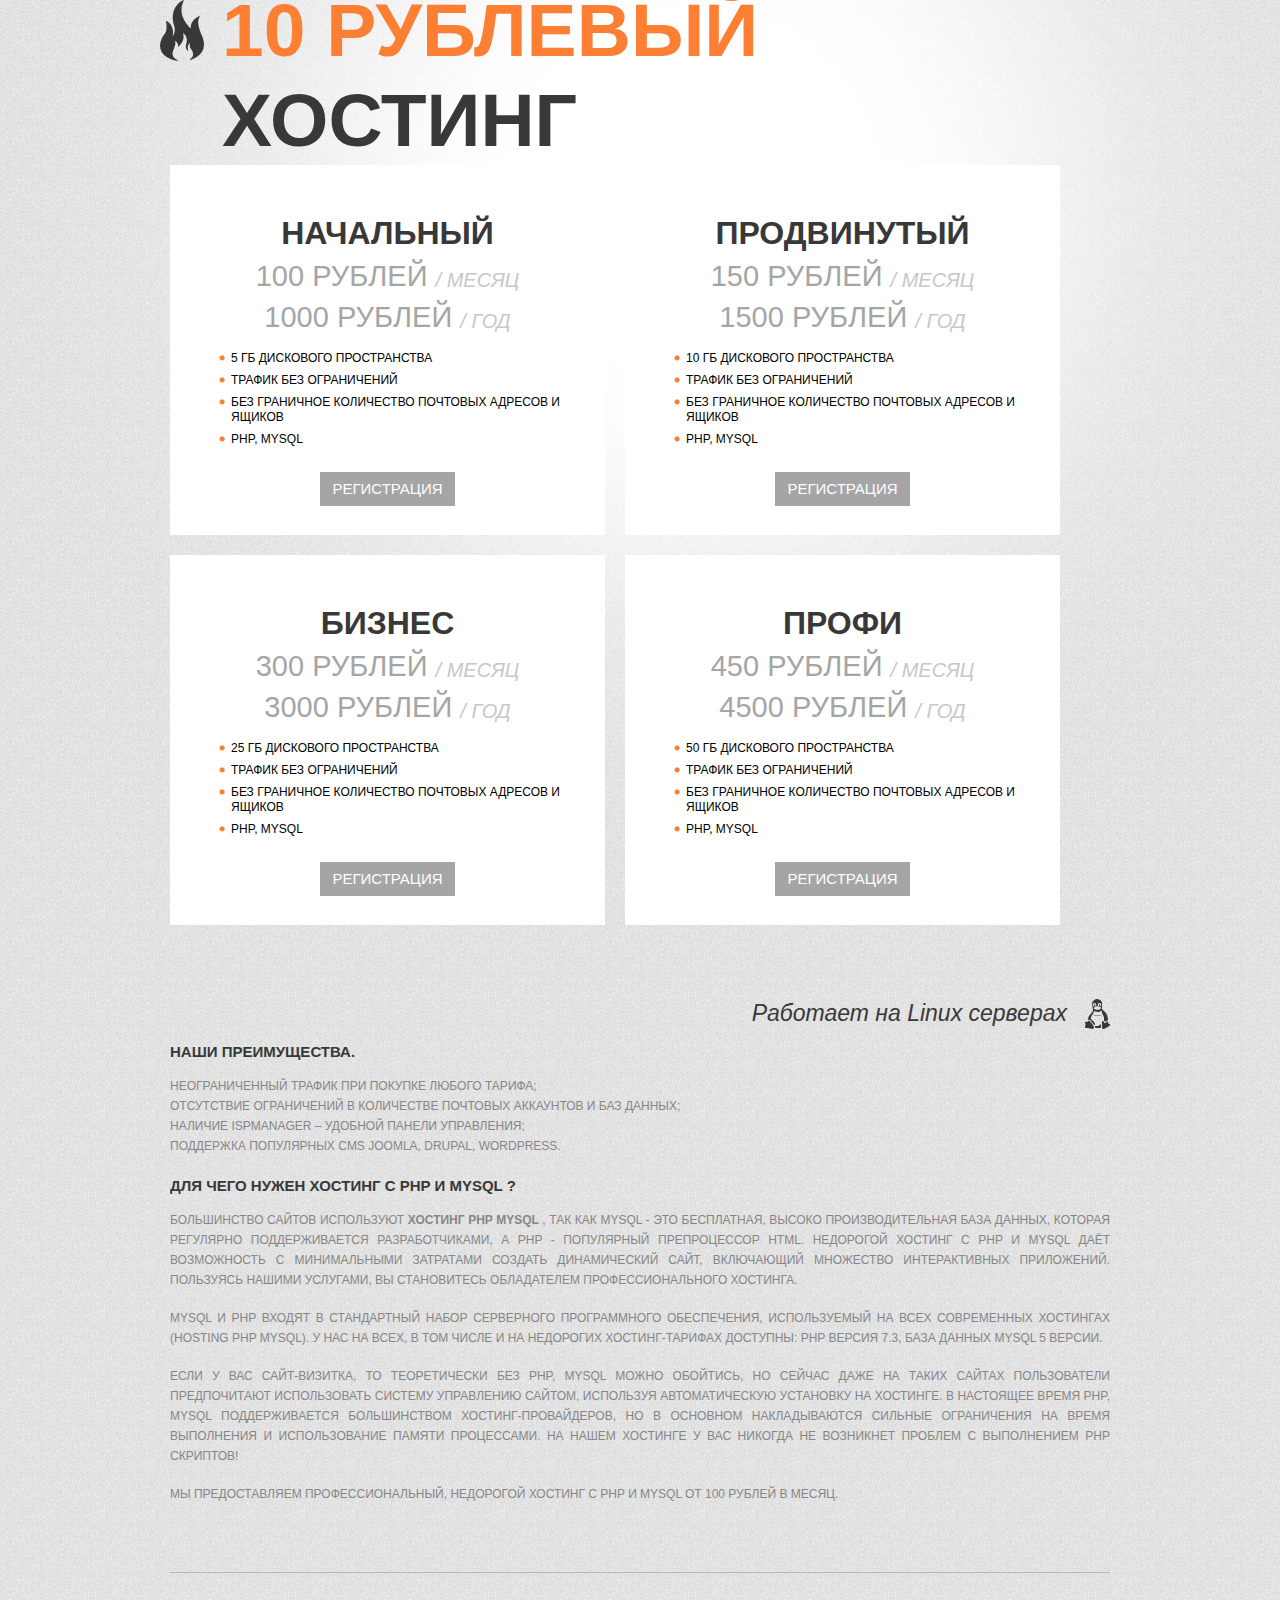
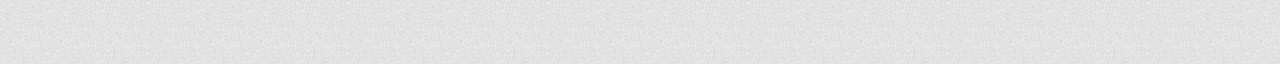
<file: index.html>
<!DOCTYPE html>
<html lang="ru">
  <head>
    <title>10 рублёвый хостинг
    </title>
    <meta charset="utf-8"/>
    <meta name="description" content="Профессиональный, недорогой хостинг c поддержкой php и mysql." />
    <meta name="google-site-verification" content="BdYRPZclUBPo6tcAozisFAq4dagZmM---vHVOiT5R14" />
    <meta name="viewport" content="width=device-width, initial-scale=1">
    <link rel="canonical" href="http://10rubhosting.ru/"/>
    <link rel="stylesheet" href="/reset.css" type="text/css" media="screen"/>
    <link rel="stylesheet" href="/style.css" type="text/css" media="screen"/>
    <link rel="stylesheet" href="/grid.css" type="text/css" media="screen"/>
    <style>
      .container_12 .grid_3 {
        width: 435px;
        margin-bottom: 20px;
      }
      .box1 h2 {
        font-size: 32px;
      }
      .container_12 .grid_6 {
        width: 940px;
      }
    </style>
    <!--[if lt IE 8]>
<div style=' clear: both; text-align:center; position: relative;'>
<a href="http://windows.microsoft.com/en-US/internet-explorer/products/ie/home?ocid=ie6_countdown_bannercode">
<img src="http://storage.ie6countdown.com/assets/100/images/banners/warning_bar_0000_us.jpg" 
border="0" height="42" width="820" 
alt="You are using an outdated browser. For a faster, safer browsing experience, upgrade for free today." />
</a>
</div>
<![endif]-->
    <!--[if lt IE 9]>
<script type="text/javascript" src="/html5.js">
</script>
<link rel="stylesheet" href="/ie.css" type="text/css" media="screen">
<![endif]-->
  </head>
  <body id="page1">
        <!-- Yandex.Metrika counter -->
    <script type="text/javascript">
      (function (d, w, c) {
        (w[c] = w[c] || []).push(function() {
          try {
            w.yaCounter35843685 = new Ya.Metrika({
              id:35843685,
              clickmap:true,
              trackLinks:true,
              accurateTrackBounce:true
            }
                                                );
          }
          catch(e) {
          }
        }
                                );
        var n = d.getElementsByTagName("script")[0],
            s = d.createElement("script"),
            f = function () {
              n.parentNode.insertBefore(s, n);
            };
        s.type = "text/javascript";
        s.async = true;
        s.src = "https://mc.yandex.ru/metrika/watch.js";
        if (w.opera == "[object Opera]") {
          d.addEventListener("DOMContentLoaded", f, false);
        }
        else {
          f();
        }
      }
      )(document, window, "yandex_metrika_callbacks");
      function selectPlan(name) {
        yaCounter35843685.reachGoal(name);
      };
    </script>
    <noscript>
      <div>
        <img src="https://mc.yandex.ru/watch/35843685" style="position:absolute; left:-9999px;" alt="" />
      </div>
    </noscript>
    <!-- /Yandex.Metrika counter -->
        <div class="bg">
      <!--==============================header=================================-->
      <header>
        <div class="main">
          <div class="indents">
            <h1><a href="/">10 рублёвый <strong>хостинг</strong></a></h1>
          </div>
        </div>
      </header>
      <!--==============================content================================-->
      <section id="content">
        <div class="main">
          <div class="container_12">
            <div class="wrapper">
              <div class="grid_12 border-bottom indent-bottom10">
                <div class="wrapper indent-bottom10-1">
                  <div class="grid_3 alpha box1">
                    <div class="indents1">
                      <h2>Начальный
                      </h2>
                      <p class="subtitle">
                        100 рублей
                        <em>
                          / месяц
                        </em>
                      </p>
                      <p class="subtitle">
                        1000 рублей
                        <em>
                          / год
                        </em>
                      </p>
                      <ul class="list-1 p5">
                        <li>5 ГБ дискового пространства
                        </li>
                        <li>Трафик без ограничений
                        </li>
                        <li>Без граничное количество почтовых адресов и ящиков
                        </li>
                        <li class="last-item">PHP, MYSQL
                        </li>
                      </ul>
                      <noindex>
                        <a class="button" onclick="selectPlan('plan_micro');return true;" target="_blank" href="https://clck.ru/3GafqE" rel="nofollow">
                          регистрация
                        </a>
                      </noindex>
                    </div>
                  </div>
                  <div class="grid_3 box1">
                    <div class="indents1">
                      <h2>Продвинутый
                      </h2>
                      <p class="subtitle">
                        150 рублей
                        <em>
                          / месяц
                        </em>
                      </p>
                      <p class="subtitle">
                        1500 рублей
                        <em>
                          / год
                        </em>
                      </p>
                      <ul class="list-1 p5">
                        <li>10 ГБ дискового пространства
                        </li>
                        <li>Трафик без ограничений
                        </li>
                        <li>Без граничное количество почтовых адресов и ящиков
                        </li>
                        <li class="last-item">PHP, MYSQL
                        </li>
                      </ul>
                      <noindex>
                        <a class="button" onclick="selectPlan('plan_minimal');return true;" target="_blank" href="https://clck.ru/3GafqE" rel="nofollow">
                          регистрация
                        </a>
                      </noindex>
                    </div>
                  </div>
                  <div class="grid_3 alpha box1">
                    <div class="indents1">
                      <h2>Бизнес
                      </h2>
                      <p class="subtitle">
                        300 рублей
                        <em>
                          / месяц
                        </em>
                      </p>
                      <p class="subtitle">
                        3000 рублей
                        <em>
                          / год
                        </em>
                      </p>
                      <ul class="list-1 p5">
                        <li>25 ГБ дискового пространства
                        </li>
                        <li>Трафик без ограничений
                        </li>
                        <li>Без граничное количество почтовых адресов и ящиков
                        </li>
                        <li class="last-item">PHP, MYSQL
                        </li>
                      </ul>
                      <noindex>
                        <a class="button" onclick="selectPlan('plan_beginner');return true;" target="_blank" href="https://clck.ru/3GafqE" rel="nofollow">
                          регистрация
                        </a>
                      </noindex>
                    </div>
                  </div>
                  <div class="grid_3 box1">
                    <div class="indents1">
                      <h2>Профи
                      </h2>
                      <p class="subtitle">
                        450 рублей
                        <em>
                          / месяц
                        </em>
                      </p>
                      <p class="subtitle">
                        4500 рублей
                        <em>
                          / год
                        </em>
                      </p>
                      <ul class="list-1 p5">
                        <li>50 ГБ дискового пространства
                        </li>
                        <li>Трафик без ограничений
                        </li>
                        <li>Без граничное количество почтовых адресов и ящиков
                        </li>
                        <li class="last-item">PHP, MYSQL
                        </li>
                      </ul>
                      <noindex>
                        <a class="button" onclick="selectPlan('plan_advanced');return true;" target="_blank" href="https://clck.ru/3GafqE" rel="nofollow">
                          регистрация
                        </a>
                      </noindex>
                    </div>
                  </div>
<!--                  <div class="grid_3 box1">-->
<!--                    <div class="indents1">-->
<!--                      <h2>Бизнес-->
<!--                      </h2>-->
<!--                      <p class="subtitle">-->
<!--                        300 рублей -->
<!--                        <em>-->
<!--                          / месяц-->
<!--                        </em>-->
<!--                      </p>-->
<!--                      <p class="subtitle">-->
<!--                        3000 рублей -->
<!--                        <em>-->
<!--                          / год-->
<!--                        </em>-->
<!--                      </p>-->
<!--                      <ul class="list-1 p5">-->
<!--                        <li>5120 МБ дискового пространства-->
<!--                        </li>-->
<!--                        <li>Трафик без ограничений-->
<!--                        </li>-->
<!--                        <li>Без граничное количество почтовых адресов и ящиков-->
<!--                        </li>-->
<!--                        <li class="last-item">PHP, MYSQL-->
<!--                        </li>-->
<!--                      </ul>-->
<!--                      <noindex>-->
<!--                        <a class="button" onclick="selectPlan('plan_business');return true;" target="_blank" href="/learn-more.php" rel="nofollow">-->
<!--                          регистрация-->
<!--                        </a>-->
<!--                      </noindex>-->
<!--                    </div>-->
<!--                  </div>-->
<!--                  <div class="grid_3 box1">-->
<!--                    <div class="indents1">-->
<!--                      <h2>Профи-->
<!--                      </h2>-->
<!--                      <p class="subtitle">-->
<!--                        450 рублей -->
<!--                        <em>-->
<!--                          / месяц-->
<!--                        </em>-->
<!--                      </p>-->
<!--                      <p class="subtitle">-->
<!--                        4500 рублей -->
<!--                        <em>-->
<!--                          / год-->
<!--                        </em>-->
<!--                      </p>-->
<!--                      <ul class="list-1 p5">-->
<!--                        <li>10240 МБ дискового пространства-->
<!--                        </li>-->
<!--                        <li>Трафик без ограничений-->
<!--                        </li>-->
<!--                        <li>Без граничное количество почтовых адресов и ящиков-->
<!--                        </li>-->
<!--                        <li class="last-item">PHP, MYSQL-->
<!--                        </li>-->
<!--                      </ul>-->
<!--                      <noindex>-->
<!--                        <a class="button" onclick="selectPlan('plan_profi');return true;" target="_blank" href="/learn-more.php" rel="nofollow">-->
<!--                          регистрация-->
<!--                        </a>-->
<!--                      </noindex>-->
<!--                    </div>-->
<!--                  </div>-->
                </div>
                <div class="p2-1">
                  <div class="block2">
                    Работает на Linux серверах
                  </div>
                  <div class="clear">
                  </div>
                </div>
                <div class="wrapper">
                  <div class="grid_6 alpha omega">
                    <h6 class="p3">
                      Наши преимущества.
                    </h6>
                    <ul>
                      <li>неограниченный трафик при покупке любого тарифа;
                      </li>
                      <li>отсутствие ограничений в количестве почтовых аккаунтов и баз данных;
                      </li>
                      <li>наличие ISPMаnager – удобной панели управления;
                      </li>
                      <li>поддержка популярных CMS joomla, drupal, wordpress.
                      </li>
                    </ul>
                    <br/>
                    <h6 class="p3">
                      Для чего нужен хостинг c php и mysql ?
                    </h6>
                    <p style="text-align: justify;">
                      Большинство сайтов используют 
                      <strong>
                        хостинг php mysql
                      </strong>
                      , так как mysql - это бесплатная, высоко производительная база данных, которая 
                      регулярно поддерживается разработчиками, а php - популярный препроцессор HTML. 
                      Недорогой хостинг с php и mysql даёт возможность с минимальными затратами создать 
                      динамический сайт, включающий множество интерактивных приложений. Пользуясь нашими услугами, 
                      Вы становитесь обладателем профессионального хостинга.
                    </p>
                    <p style="text-align: justify;">
                      Mysql и PHP входят в стандартный набор серверного программного обеспечения, используемый 
                      на всех современных хостингах (hosting php mysql). У нас на всех, в том числе и на недорогих 
                      хостинг-тарифах доступны: PHP версия 7.3, база данных MySQL 5 версии.
                    </p>
                    <p style="text-align: justify;">
                      Если у вас сайт-визитка, то теоретически без PHP, mysql можно обойтись, но сейчас даже 
                      на таких сайтах пользователи предпочитают использовать систему управлению сайтом, используя 
                      автоматическую установку на хостинге. В настоящее время php, mysql поддерживается большинством 
                      хостинг-провайдеров, но в основном накладываются сильные ограничения на 
                      время выполнения и использование 
                      памяти процессами. На нашем хостинге у Вас никогда не возникнет проблем с выполнением PHP скриптов!
                    </p>
                    <p>
                      Мы предоставляем профессиональный, недорогой хостинг c php и mysql от 100 рублей в месяц.
                    </p>
                  </div>
                </div>
              </div>
            </div>
          </div>
        </div>
      </section>
      <!--==============================footer=================================-->
      <footer>
        <div class="main">
          <div class="indents">
            <div class="wrapper"></div>
          </div>
        </div>
      </footer>
    </div>
      </body>
</html>
</file>
<file: style.css>
/* Getting the new tags to behave */
article, aside, audio, canvas, command, datalist, details, embed, figcaption, figure, footer, header, hgroup, keygen, meter, nav, output, progress, section, source, video {display:block;}
mark, rp, rt, ruby, summary, time {display:inline;}

/******************************* Global properties ***************************/
html {width:100%;}

body {
font-family: "Trebuchet MS", Arial, Helvetica, sans-serif;
font-size:100%; 
color:#868686;
min-width:960px;
background:url(/body-tail.gif) center top repeat;
}

html, body {height:100%;}

.bg{
background:url(/body-light.png) center top no-repeat;
min-height:100%;
}

.main {
width:960px;
padding:0;
margin:0 auto;
font-size:12px;
line-height:20px;
text-transform:uppercase;
}

/***menu1***/
.menu1{
float:left;
padding-top:6px;
}
.menu1 li{
float:left;
font-size:11px;
line-height:14px;
height:18px;
padding-top:3px;
overflow:hidden;
}
.menu1 .item-1{
background:url(http://static.livedemo00.template-help.com/wt_37810/images/menu1-icon1.png) 0 0 no-repeat;
padding-left:29px;
margin-right:18px;
}
.menu1 .item-1 span{
display:block;
background:url(../images/pic1.gif) right 4px no-repeat;
padding-right:16px;
min-height:15px;
}
.menu1 .item-2{
background:url(../images/menu1-icon2.png) 0 2px no-repeat;
padding-left:30px;
}
.menu1 a{color:#383838;}

/********* social icons *********/
.works-list{
margin:0;
list-style:none;
float:right;
}
.works-list li{
float:left;
margin-right:6px;
}
.works-list li a{
display:block;
height:30px;
width:30px;
background-image: url(../images/social-icons.png);
background-repeat: no-repeat;
cursor:pointer;
}
.icon-1 a{background-position:0 top;}		.icon-1 a:hover{background-position:0 bottom;}
.icon-2 a{background-position:-36px top;}	.icon-2 a:hover{background-position:-36px bottom;}
.icon-3 a{background-position:-72px top;}	.icon-3 a:hover{background-position:-72px bottom;}

#easyTooltip{
padding:0 10px 0;
background:#fd7f34;
color:#fff;
font-weight:800;
font-size:11px; 
line-height:2em;
text-transform: uppercase;
position:relative;
z-index:1000;
}

/***logo***/
h1{
background:url(/logo-bg.png) 0 0 no-repeat;
padding-left:62px;
font-size:75px;
line-height:90px;
}
h1 a {
display:inline-block;
margin-top:-15px;
}
h1 a:hover{text-decoration:none;}
h1 strong{color:#383838;}

/************ menu ************/
nav {
position:relative;
z-index:999;
float:right;
}

.menu {
padding-top:20px;
}
.menu >
li {
float:left; 
position:relative;
font-size:15px;
line-height:18px;
margin-right:18px;
}
.menu >
li >
a {
display:inline-block;
color:#383838;
text-decoration:none;
cursor:pointer;
}
.menu li a.active,
.menu >
li >
a:hover,
.menu >
li.sfHover >
a{
color:#fd7f34; 
text-decoration:none;
}

/**submenu**/
.menu >
li >
a .sf-sub-indicator{
display:block;
width:11px;
height:6px;
background:url(../images/submenu-arrow.gif) center 0 no-repeat;
position:absolute;
top:-999em;
left:38px;
text-indent:-999em;
}
.menu >
li.sfHover >
a .sf-sub-indicator{top:29px;}
.menu ul {
position:absolute;
padding:14px 10px 12px;
top:-999em;
background:#383838;
}
.menu ul li {
width:100%;
text-align:center;
font-size:12px;
line-height:15px;
margin-bottom:5px;
position:relative;
}
.menu li:hover {visibility: inherit;}
.menu li li a {
display: inline-block;
color:#fff;
text-decoration:none;
white-space:nowrap;
}
.menu li li >
a:hover, 
.menu li li.sfHover >
a,
.menu li li li a:hover {
color:#fd7f34;
text-decoration:none;
}
.menu li:hover ul, .menu li.sfHover ul {
left:24px;
top:35px;
z-index:999;
}
.menu ul .sf-sub-indicator {display:none;}

/*subsubmenu*/
.menu ul ul{background:#fd7f34;}
.menu ul ul li >
a:hover{color:#383838;}
ul.menu li:hover li ul, ul.menu li.sfHover li ul {top:-999em;}
ul.menu li li:hover ul, ul.menu li li.sfHover ul {
left:136px;
top:-14px;
z-index:9999;
}
ul.menu li li:hover li ul, ul.menu li li.sfHover li ul {top:-999em;}

/***************** scroller****************/
#banners {
position:relative;
z-index:2;
width:100%;
height:438px;
overflow:hidden;
color:#9c9c9c;
font-size:12px;
line-height:20px;
text-align:center;
}
#banners >
div{
width:100%;
padding-top:57px;
background:url(../images/banners-bg.jpg) center top no-repeat;
}
#banners h2{
font-size:60px;
line-height:72px;
color:#b8b8b8;
margin-bottom:19px;
}
#banners h2 strong{
display:block;
margin-top:-25px;
font-size:120px;
line-height:144px;
color:#383838;
}
#banners h2 em{
display:block;
margin-top:-87px;
font-size:40px;
line-height:48px;
}
#nav {
position:absolute;
top:374px;
right:0px;
z-index:999;
}
#nav a {
float:left;
margin-left:10px;
text-indent:-5000px;
display:block;
height:22px;
width:22px;
background: url(../images/pagination.png) top right no-repeat;
}
#nav a:hover {background-position: top left;}
#nav a.activeSlide {
background-position: top left;
cursor:default;
}

/*****************************************content**********************************************/
#content {
width:100%; 
position:relative;
z-index:1;
padding:0;
}

/*tags*/
a {
color:#fd7f34;
outline:none;
text-decoration:none;
}
a:hover {text-decoration:underline;}

p, .p3-1{margin-bottom:18px;}
.p0{margin-bottom:0 !important;}
.p1{margin-bottom:5px;}
.p1-1{margin-bottom:8px;}
.p2{margin-bottom:10px;}
.p2-1{margin-bottom:13px;}
.p3{margin-bottom:15px;}
.p4{margin-bottom:20px;}
.p4-1{margin-bottom:23px;}
.p5{margin-bottom:25px;}
.p5-1{margin-bottom:27px;}
.p6{margin-bottom:30px;}
.p6-1{margin-bottom:32px;}
.p7{margin-bottom:35px;}
.p7-1{margin-bottom:37px;}

h3{
font-weight: normal;
font-size:35px;
line-height:42px;
color:#383838;
display:block;
}
h3.title1{
float:left;
margin-top:-11px;
}
h3 strong{
display:block;
margin-top:-12px;
}

h6{
font:bold 15px/19px "Trebuchet MS", Arial, Helvetica, sans-serif;
color:#383838;
}
h6 a{color:#383838;}
h6.title1{
display:inline;
font:bold 12px/20px "Trebuchet MS", Arial, Helvetica, sans-serif;
color:inherit;
}

figure.img-indent {float:left; margin-right:20px;}
figure.img-indent2 {float:left; margin-right:10px;}

/*classes*/
.wrapper {width:100%; overflow:hidden;position:relative;}
.extra-wrap {overflow:hidden;}

.fleft{float:left;}
.fright{float:right;}
.aligncenter{text-align:center;}
.alignright{text-align:right;}

.button{
display:inline-block;
background:#383838;
padding:8px 12px;
font-size:15px;
line-height:18px;
color:#fff;
cursor:pointer;
}
.button:hover{text-decoration:none; background-color:#fd7f34;}

/*******/
div.block1{
margin:0 auto 16px;
width:136px;
height:117px;
padding-top:19px;
font-size:75px;
line-height:90px;
color:#fff;
text-align:center;
border-radius:100%;
-moz-border-radius:100%;
-webkit-border-radius:100%;
}
div.block1.bg-color1{background:#fd7f34;}
div.block1.bg-color2{background:#d6d6d6;}
div.block1.bg-color3{background:#f1de10;}
div.block1.bg-color4{background:#656363;}

div.block2{
float:right;
background:url(/icon-1.png) right 1px no-repeat;
padding-right:43px;
font: italic 23px/30px "Trebuchet MS", Arial, Helvetica, sans-serif;
color:#383838;
text-transform:none;
min-height:31px
}

/***************boxes****************/
.box1{
background:#fff;
text-align:center;
}
.box1 .indents1{padding:32px 15px 29px;}
.box1 h2{
font-size:60px;
line-height:72px;
color:#383838;
}
.box1 .subtitle{
margin-top:-10px;
font-size:29px;
line-height:35px;
color:#a5a5a5;
margin-bottom:16px;
}
.box1 .subtitle em{
display:inline-block;
vertical-align:-1px;
font-size:20px;
line-height:24px;
color:#c9c7c7;
}
.box1 .button{background:#a5a5a5;}
.box1 .button:hover{background-color:#fd7f34;}
#page2 .box1 .button{padding: 8px 23px;}

.box2{
background:#e3e3e3;
border:1px solid #383838;
font-size:25px;
line-height:30px;
text-align:center;
height:217px;
overflow:hidden;
}
#page4 .box2{height:82px;}
.box2 .indents1{padding:22px 0 36px;}
.box2 .indents2{padding:17px 18px 0;}
.box2 a.block4{display:block; color:#383838;}
.box2 a.block4 strong{display:block; margin-top:-8px;}
.box2 a.block4:hover{text-decoration:none; color:#fd7f34;}
.box2 .font-1{font:normal 13px/18px "Trebuchet MS", Arial, Helvetica, sans-serif; text-align:left; color:#383838;}

/****************lists***************/
.last-item{margin-right:0 !important; margin-bottom:0 !important;}

.list-1{padding-left:34px;}
.list-1 li{
background:url(/marker-1.gif) 0 4px no-repeat;
padding-left:12px;
margin-bottom:7px;
text-align:left;
font-size:12px;
line-height:15px;
color:#000;
}

.list-2{padding-right:20px;}
.list-2 li{
background:url(http://static.livedemo00.template-help.com/wt_37810/images/marker-2.gif) 0 7px no-repeat;
padding-left:20px;
margin-bottom:26px;
color:#828282;
}

.list-3 li{
background:url(http://static.livedemo00.template-help.com/wt_37810/images/marker-3.png) 0 4px no-repeat;
padding-left:11px;
margin-bottom:7px;
text-align:left;
font-size:12px;
line-height:15px;
color:#000;
}
.list-3 a{color:#000;}
.list-3 a:hover{text-decoration:none; color:#fd7f34;}

/**************borders**************/
.border-bottom{border-bottom:1px solid #b8b8b8;}
.border-bottom1{border-bottom:3px solid #cccccc;}

/**************indents**************/
.indent-top1{padding-top:5px;}
.indent-top3{padding-top:15px;}
.indent-top6-1{padding-top:33px;}
.indent-top9{padding-top:45px;}

.indent-right2{padding-right:10px;}
.indent-right16{padding-right:80px;}

.indent-bottom5-1{padding-bottom:28px;}
.indent-bottom8{padding-bottom:40px;}
.indent-bottom8-1{padding-bottom:42px;}
.indent-bottom9-1{padding-bottom:48px;}
.indent-bottom10{padding-bottom:50px;}
.indent-bottom10-1{padding-bottom:53px;}

/***** search form *****/
#search-form{
width:100%;
height:216px;
position:relative;
vertical-align:top;
overflow:hidden;
background:#e3e3e3;
border:1px solid #383838;
}
#search-form fieldset.block1 {
background:#fff;
border:none;
border-right:1px solid #383838;
padding:13px 12px 20px 26px;
float:left;
width:647px;
}
#search-form fieldset.block1 .p2{margin-bottom:11px;}
#search-form h5{
font: normal 18px/22px "Trebuchet MS", Arial, Helvetica, sans-serif;
color:#343434;
margin-bottom:5px;
}
#search-form label {
text-transform:none;
font:13px/16px "Trebuchet MS", Arial, Helvetica, sans-serif;
color:#858585;
}
#search-form label.keywords{float:left; margin-right:31px; height:108px;}
#search-form textarea{
padding:9px;
margin:0;
font: 13px/16px Arial, Helvetica, sans-serif;
color:#858585;
background:#fff;
outline:none;
border:1px solid #cdcdcd;
width:258px;
max-width:258px;
min-width:258px;
height:88px;
max-height:88px;
min-height:88px;
border-radius:5px;
-moz-border-radius:5px;
-webkit-border-radius:5px;
overflow:auto;
}
#search-form .col-1{
float:left;
width:77px;
margin-right:10px;
}
#search-form .button{background:#a5a5a5; padding:8px 11px;}
#search-form .button:hover{background-color:#fd7f34;}
#search-form .block1 .button:first-child{margin-right:10px;}

span.jqTransformCheckboxWrapper{
display:block;
float:left;
margin-right:8px;
}
a.jqTransformCheckbox {
display:block;
background: url(../images/checkbox.jpg) center bottom no-repeat ;
vertical-align: middle;
height: 16px;
width: 16px;
}

/* Checked */
a.jqTransformChecked { background-position: center top;}

/* hide the original form elements */
.jqTransformHidden {display: none;}

#search-form fieldset.block2 {
float:right;
border-bottom:1px solid #383838;
padding:15px 27px 0;
width:200px;
height:66px;
overflow:hidden;
}
#search-form fieldset.block2 h5{font: bold 15px/18px "Trebuchet MS", Arial, Helvetica, sans-serif; margin-bottom:7px;}
#search-form fieldset.block2 a{font: 15px/18px "Trebuchet MS", Arial, Helvetica, sans-serif; text-decoration:underline;}
#search-form fieldset.block2 a:hover{text-decoration:none;}
#search-form fieldset.block3 {
float:right;
padding:22px 27px 0;
width:200px;
overflow:hidden;
}
#search-form fieldset.block3 h5{font: bold 15px/18px "Trebuchet MS", Arial, Helvetica, sans-serif; margin-bottom:11px;}
#search-form fieldset.block3 a{
display:inline-block;
font-size:36px;
line-height:44px;
color:#fff;
background:#fd7f34;
padding: 7px 28px 12px;
cursor:pointer;
}
#search-form fieldset.block3 a:hover{text-decoration:none; background-color:#a5a5a5;}

/***** contact form *****/
#contact-form {
position:relative;
vertical-align:top;
width:100%;
z-index:1;
}
#contact-form fieldset {border:none;padding:0;}
#contact-form label {display:block;min-height:50px;}
#contact-form .message{min-height:175px;}
#contact-form input, #contact-form textarea {
padding:7px 15px 7px;
margin:0;
font:12px/12px "Trebuchet MS", Arial, Helvetica, sans-serif;
color:#919191;
text-transform:uppercase;
background:#fff;
outline:none;
border:1px solid #b3b3b3;
width:188px;
}
#contact-form .area .error {float:none;}
#contact-form textarea {
line-height:15px;
padding-top:8px;
width:348px;
max-width:348px;
min-width:348px;
height:147px;
max-height:147px;
overflow:auto;
}
#contact-form .success {display:none; margin-bottom:20px;}
#contact-form .error,
#contact-form .empty {
color:#f00;
font-size:11px;
line-height:1.27em;
display:none;
overflow:hidden;
}
.buttons-wrapper{text-align:right;}
.buttons-wrapper a {margin-left:6px; cursor:pointer; padding:8px 20px;}
.buttons-wrapper a:first-child{padding:8px 16px;}

/*****map*****/
dl span {float:left; width:94px;}


/****************************footer************************/
footer{
width:100%;
color:#5c5c5c;
}
footer .indents{padding:26px 10px 65px;}

.footer-menu{
display:block;
margin-bottom:9px;
overflow:hidden;
}
.footer-menu li{
float:left;
font-size:13px;
line-height:16px;
margin-right:14px;
}
.footer-menu a{color:#5b5b5b;}
.footer-menu a:hover, .footer-menu a.active{color:#fd7f34; text-decoration:none;}

.footer-text{
text-align:right;
font:10px/12px Arial, Helvetica, sans-serif;
}
.footer-text a{color:#5c5c5c; text-decoration:none;}
.footer-text a:hover{text-decoration:underline;}
</file>
<file: grid.css>
/*
	Variable Grid System.
	Learn more ~ http://www.spry-soft.com/grids/
	Based on 960 Grid System - http://960.gs/

	Licensed under GPL and MIT.
*/


/* Containers
----------------------------------------------------------------------------------------------------*/
.container_12 {
	margin-left: auto;
	margin-right: auto;
	width: 960px;
}

/* Grid >> Global
----------------------------------------------------------------------------------------------------*/

.grid_1,
.grid_2,
.grid_3,
.grid_4,
.grid_5,
.grid_6,
.grid_7,
.grid_8,
.grid_9,
.grid_10,
.grid_11,
.grid_12 {
	display:inline;
	float: left;
	position: relative;
	margin-left: 10px;
	margin-right: 10px;
}

/* Grid >> Children (Alpha ~ First, Omega ~ Last)
----------------------------------------------------------------------------------------------------*/

.alpha {
	margin-left: 0;
}

.omega {
	margin-right: 0;
}

/* Grid >> 12 Columns
----------------------------------------------------------------------------------------------------*/

.container_12 .grid_1 {
	width:60px;
}

.container_12 .grid_2 {
	width:140px;
}

.container_12 .grid_3 {
	width:220px;
}

.container_12 .grid_4 {
	width:300px;
}

.container_12 .grid_5 {
	width:380px;
}

.container_12 .grid_6 {
	width:460px;
}

.container_12 .grid_7 {
	width:540px;
}

.container_12 .grid_8 {
	width:620px;
}

.container_12 .grid_9 {
	width:700px;
}

.container_12 .grid_10 {
	width:780px;
}

.container_12 .grid_11 {
	width:860px;
}

.container_12 .grid_12 {
	width:940px;
}



/* Prefix Extra Space >> 12 Columns
----------------------------------------------------------------------------------------------------*/

.container_12 .prefix_1 {
	padding-left:80px;
}

.container_12 .prefix_2 {
	padding-left:160px;
}

.container_12 .prefix_3 {
	padding-left:240px;
}

.container_12 .prefix_4 {
	padding-left:320px;
}

.container_12 .prefix_5 {
	padding-left:400px;
}

.container_12 .prefix_6 {
	padding-left:480px;
}

.container_12 .prefix_7 {
	padding-left:560px;
}

.container_12 .prefix_8 {
	padding-left:640px;
}

.container_12 .prefix_9 {
	padding-left:720px;
}

.container_12 .prefix_10 {
	padding-left:800px;
}

.container_12 .prefix_11 {
	padding-left:880px;
}



/* Suffix Extra Space >> 12 Columns
----------------------------------------------------------------------------------------------------*/

.container_12 .suffix_1 {
	padding-right:80px;
}

.container_12 .suffix_2 {
	padding-right:160px;
}

.container_12 .suffix_3 {
	padding-right:240px;
}

.container_12 .suffix_4 {
	padding-right:320px;
}

.container_12 .suffix_5 {
	padding-right:400px;
}

.container_12 .suffix_6 {
	padding-right:480px;
}

.container_12 .suffix_7 {
	padding-right:560px;
}

.container_12 .suffix_8 {
	padding-right:640px;
}

.container_12 .suffix_9 {
	padding-right:720px;
}

.container_12 .suffix_10 {
	padding-right:800px;
}

.container_12 .suffix_11 {
	padding-right:880px;
}



/* Push Space >> 12 Columns
----------------------------------------------------------------------------------------------------*/

.container_12 .push_1 {
	left:80px;
}

.container_12 .push_2 {
	left:160px;
}

.container_12 .push_3 {
	left:240px;
}

.container_12 .push_4 {
	left:320px;
}

.container_12 .push_5 {
	left:400px;
}

.container_12 .push_6 {
	left:480px;
}

.container_12 .push_7 {
	left:560px;
}

.container_12 .push_8 {
	left:640px;
}

.container_12 .push_9 {
	left:720px;
}

.container_12 .push_10 {
	left:800px;
}

.container_12 .push_11 {
	left:880px;
}



/* Pull Space >> 12 Columns
----------------------------------------------------------------------------------------------------*/

.container_12 .pull_1 {
	left:-80px;
}

.container_12 .pull_2 {
	left:-160px;
}

.container_12 .pull_3 {
	left:-240px;
}

.container_12 .pull_4 {
	left:-320px;
}

.container_12 .pull_5 {
	left:-400px;
}

.container_12 .pull_6 {
	left:-480px;
}

.container_12 .pull_7 {
	left:-560px;
}

.container_12 .pull_8 {
	left:-640px;
}

.container_12 .pull_9 {
	left:-720px;
}

.container_12 .pull_10 {
	left:-800px;
}

.container_12 .pull_11 {
	left:-880px;
}




/* Clear Floated Elements
----------------------------------------------------------------------------------------------------*/

/* http://sonspring.com/journal/clearing-floats */

.clear {
	clear: both;
	display: block;
	overflow: hidden;
	visibility: hidden;
	width: 0;
	height: 0;
}

/* http://perishablepress.com/press/2008/02/05/lessons-learned-concerning-the-clearfix-css-hack */

.clearfix:after {
	clear: both;
	content: ' ';
	display: block;
	font-size: 0;
	line-height: 0;
	visibility: hidden;
	width: 0;
	height: 0;
}

.clearfix {
	display: inline-block;
}

* html .clearfix {
	height: 1%;
}

.clearfix {
	display: block;
}
</file>
<file: ie.css>
div.block1,
#search-form textarea{behavior: url(js/PIE.htc); position:relative;}

h1 a {margin-top:-18px;}

#banners > div{padding-top:54px;}
	#banners h2 strong{margin-top:-29px;}
		#banners h2 em{margin-top:-88px;}

#contact-form input, #contact-form textarea {padding:10px 15px 4px;}
</file>
